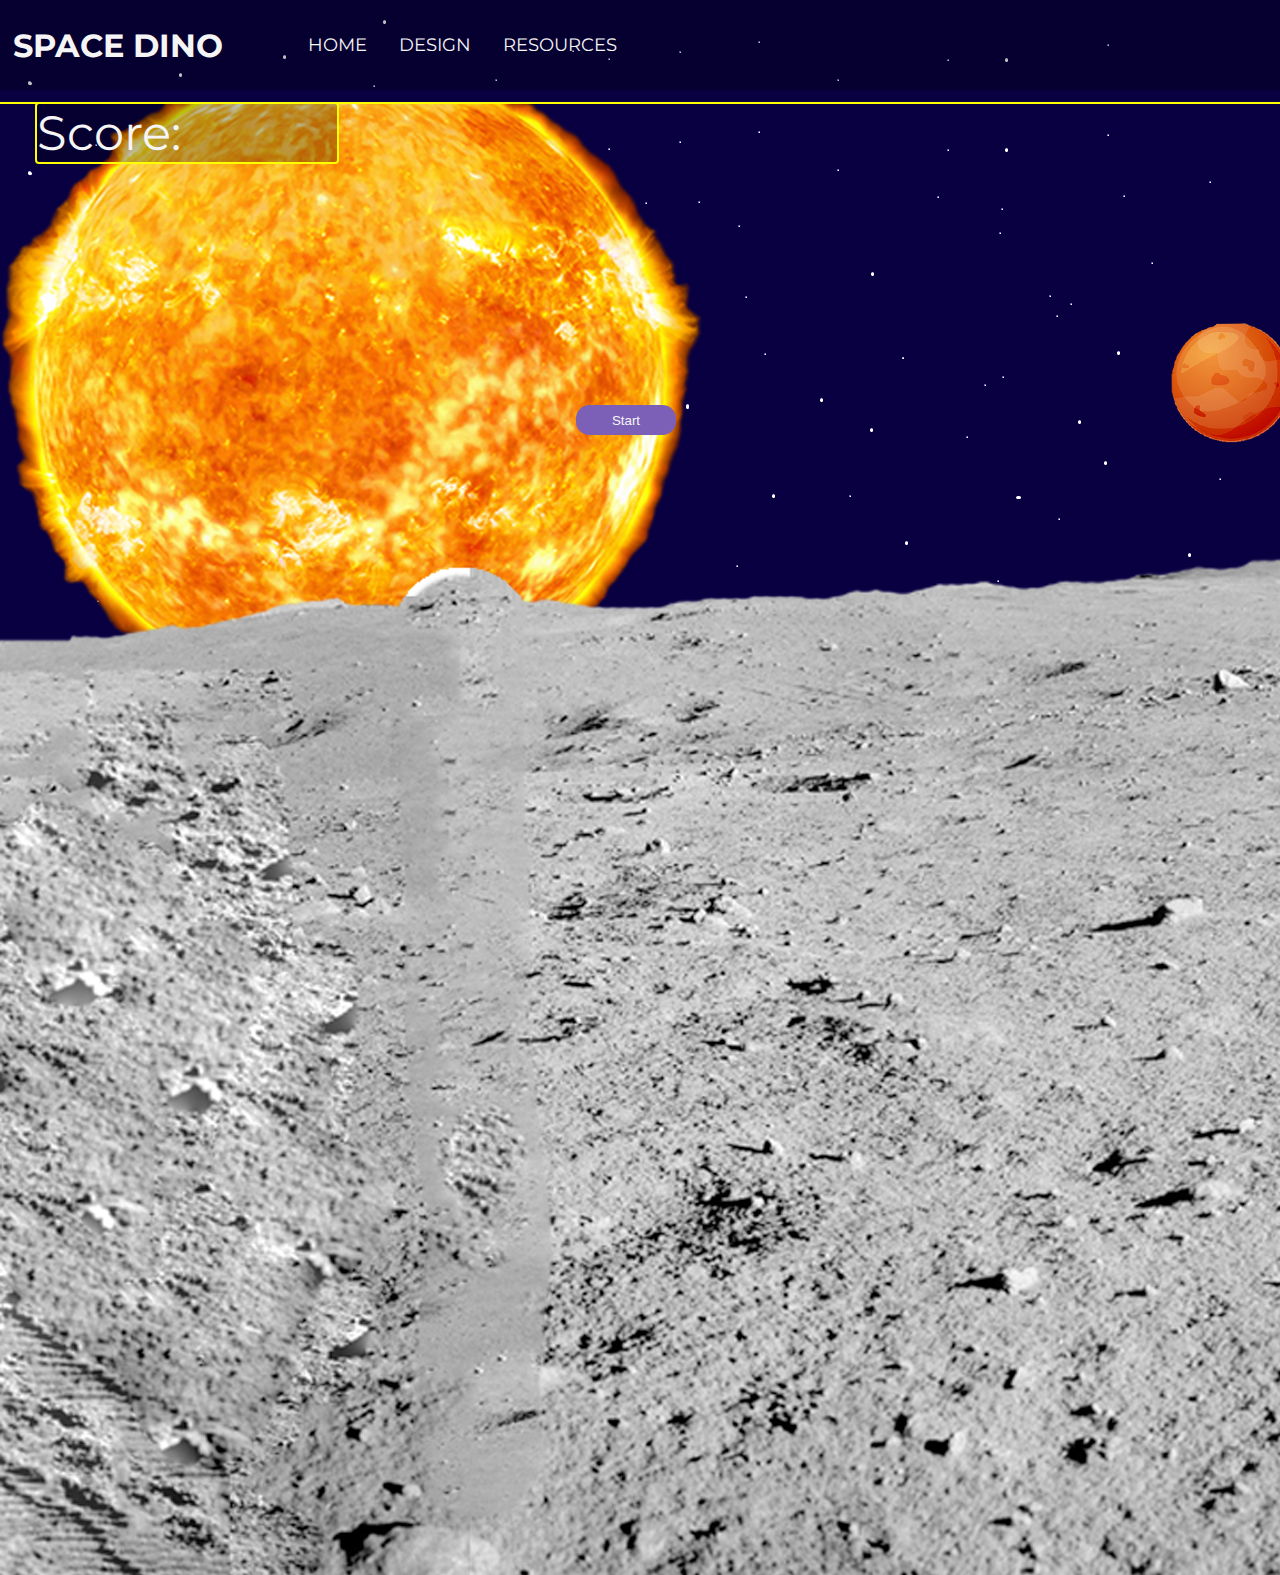
<file: WebsiteExample/gp3_javascript_group_5/HTML/index.html>
<!DOCTYPE html>
<html> 
    
    <head> 
        <meta charset="UTF-8">
        <title>Group Project 1</title>
        <link rel="stylesheet" href="../CSS/index.css">
        <!-- These links are for the font. Using "Montserrat" -->
        <link rel="preconnect" href="https://fonts.gstatic.com">
        <link href="https://fonts.googleapis.com/css2?family=Montserrat&display=swap" rel="stylesheet">
    </head>
    
    <body><!-- The body is split into 2 parts, The overhead menu and the rest of the content -->

        
        <div class = "topBar">
            <h1>SPACE DINO</h1>
            <!-- <p>The broken internet chrome game but with a new space twist.</p> -->
            <nav>

                <!-- Start of menu items -->
                <ul>
                    <li><a href="index.html">HOME</a></li>

                    <li><a href="design.html">DESIGN</a></li>
                
                    <li><a href="resources.html">RESOURCES</a></li>
                </ul>

            </nav>
        </div>
        <div class="frontPage">

            <div id=Background></div>
            <div id="Moon"></div>
            <div id="Planets"></div>
            <div id="Astroid"></div>
            <div id="Rover"></div>

            <script src="../JavaScript/index.js" defer></script>
            <script src="../JavaScript/jquery-1.11.1.js"></script>
            
            <div id="Triceratops-div"></div>

            <div>
                <p id="scoreSpot">Score: <span id="score"></span></p>
            </div>
            
            <button id="strtBttn" style="width: 100px; height: 30px; left: 45vw; top:45vh; position: fixed; z-index: 9;">Start</button>

        </div>  
    </body>
</html>
</file>
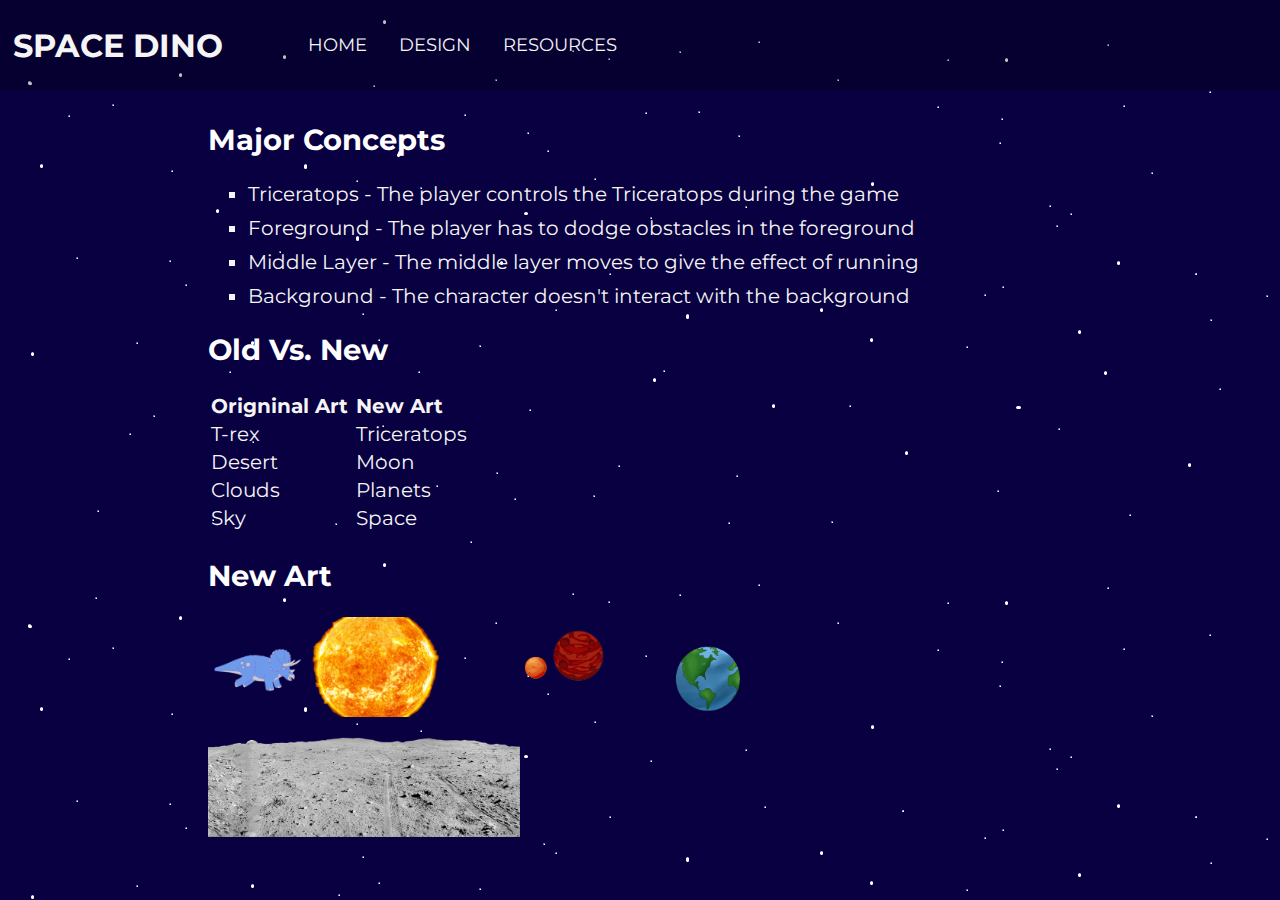
<file: WebsiteExample/gp3_javascript_group_5/HTML/design.html>
<!DOCTYPE html>
<html> 
    <head> 
        <meta charset="UTF-8">
        <title>Group Project 1</title>
        <link rel="stylesheet" href="../CSS/design.css">
        <!-- These links are for the font. Using "Montserrat" -->
        <link rel="preconnect" href="https://fonts.gstatic.com">
        <link href="https://fonts.googleapis.com/css2?family=Montserrat&display=swap" rel="stylesheet">
        
    </head>
    <!-- The body is split into 2 parts, The overhead menu and the rest of the content -->
    <body>
        <div class = "topBar">
          <h1>SPACE DINO</h1>
          <!-- <p>The broken internet chrome game but with a new space twist.</p> -->
          <nav>
  
              <!-- Start of menu items -->
              <ul>
                  <li><a href="index.html">HOME</a></li>
  
                  <li><a href="design.html">DESIGN</a></li>
              
                  <li><a href="resources.html">RESOURCES</a></li>
              </ul>
  
          </nav>
        </div>
      <!-- The following div is where the menu ends and the content starts -->
      <div class="designContent">
      <section class="majorConcepts">
        <h2>Major Concepts</h2>
        <ol>
            <li>Triceratops - The player controls the Triceratops during the game</li>
            <li>Foreground - The player has to dodge obstacles in the foreground</li>
            <li>Middle Layer - The middle layer moves to give the effect of running</li>
            <li>Background - The character doesn't interact with the background</li>
        </ol>
      </section>
      <section class="changes">
        <h2>Old Vs. New</h2>
        <table style="width:25%">
            <tr>
              <th>Origninal Art</th>
              <th>New Art</th>
            </tr>
            <tr>
              <td>T-rex</td>
              <td>Triceratops</td>
            </tr>
            <tr>
              <td>Desert</td>
              <td>Moon</td>
            </tr>
            <tr>
              <td>Clouds</td>
              <td>Planets</td>
            </tr>
            <tr>
              <td>Sky</td>
              <td>Space</td>
            </tr>
          </table>
      </section>
      <section class="newArt">
        <h2>New Art</h2>
        <p>
          <img src="../CSS/IMG/Triceratops.gif" alt="Triceratops" height="100">
          <img src="../CSS/IMG/newMiddle.png" alt="Middle" height="100">
        </p>

        <p>
          <img src="../CSS/IMG/newForeground.png" alt="Foreground" height="100">
        </p>
        
      </section> 
      </div>   
    </body>
</html>
</file>
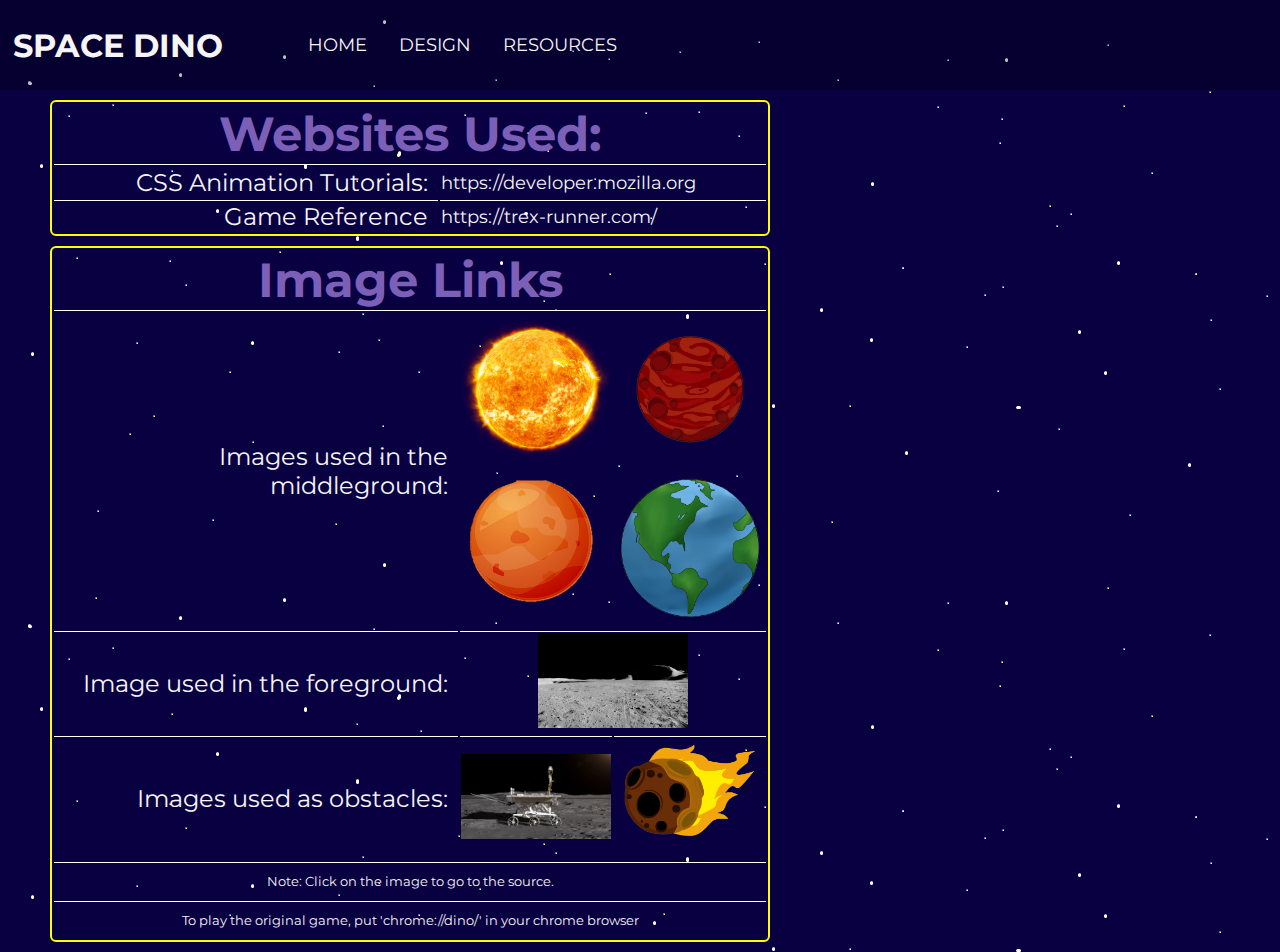
<file: WebsiteExample/gp3_javascript_group_5/HTML/resources.html>
<!DOCTYPE html>

<html>
    <head>
        <meta charset="UTF-8">
        <title>Resources</title>
        <link rel="stylesheet" href="../CSS/resources.css">
        <!-- These links are for the font. Using "Montserrat" -->
        <link rel="preconnect" href="https://fonts.gstatic.com">
        <link href="https://fonts.googleapis.com/css2?family=Montserrat&display=swap" rel="stylesheet">
    </head>
    <body><!-- The body is split into 2 parts, The overhead menu and the rest of the content -->
        <div class = "topBar">
            <h1 class="title" id="mainTitle">SPACE DINO</h1>
            <!-- <p>The broken internet chrome game but with a new space twist.</p> -->
            <nav>
    
                <!-- Start of menu items -->
                <ul>
                    <li><a href="index.html">HOME</a></li>
    
                    <li><a href="design.html">DESIGN</a></li>
                
                    <li><a href="resources.html">RESOURCES</a></li>
                </ul>
    
            </nav>
        </div>
        <div class="pageContent">    
            <!--Secton of HTML dedicated to the websites used table-->    
            <section id="tables">
                <table id="webLinks">
                    <th id="tableHead" colspan="2">Websites Used:</th>
                    <tr>
                        <td class="source">CSS Animation Tutorials:</td>
                        <td class="link"><a href="https://developer.mozilla.org/en-US/docs/Web/CSS/CSS_Animations/Using_CSS_animations">https://developer.mozilla.org</a></td>
                    </tr>
                    <tr>
                        <td class="source" id="bottom">Game Reference</td>
                        <td class="link" id="bottom"><a href="https://trex-runner.com/">https://trex-runner.com/</a></td>
                    </tr>
                </table>
            </section>
            <!--Section Dedicated to the images used section of the page-->
            <section id="tables">
                <table id="images"> 
                    <tr>
                        <th id="tableHead" colspan="3">Image Links</th>
                    </tr>
                    <tr>
                        <td rowspan="2" class="source">Images used in the middleground:</td>
                        <td><a href="https://pre00.deviantart.net/3a40/th/pre/i/2017/348/e/1/sun_on_a_transparent_background__by_prussiaart-dbwrfyf.png"><img src="../CSS/IMG/sunBase.png" alt="Base sun art, used in middleground" width="150"></a></td>
                        <td><a href="http://clipart-library.com/clipart/animated-planet-cliparts_10.htm"><img src="../CSS/IMG/Picture2.png" alt="Base planet 1 art, used in middleground" width="150"></a></td>
                    </tr>
                    <tr>
                        <td><a href="https://pngio.com/images/png-a615490.html"><img src="../CSS/IMG/Picture1.png" alt="Base planet 2 art, used in middleground" width="150"></a></td>
                        <td><a href="http://clipart-library.com/newhp/earth-planet-free-content-clip-art-png-favpng-JW2LTqw7vQ6seeLu5kt6xSqDq.jpg"><img src="../CSS/IMG/Picture3.png" alt="Base planet 3 art, used in middleground" width="150"></a></td>
                    </tr>
                    <tr>
                        <td class = "source" id="bottom">Image used in the foreground:</td>
                        <td id="bottom" colspan="2"><a href="https://wallpaperaccess.com/moon-surface"><img src="../CSS/IMG/foregroundBase.jpg" alt="Base moon art, used to make foreground" width="150"></a></td>
                    </tr>
                    <tr>
                        <td class="source" id="bottom">Images used as obstacles:</td>
                        <td id="bottom" colspan="1"><a href="https://www.irishtimes.com/news/science/space/thrilling-video-of-moon-landing-by-chinese-rover-released-1.3754722"><img src="../CSS/IMG/roverBase.jpg" alt="Base picture for the rover obstacle" width="150"></a></td>
                        <td id="bottom" colspan="1"><a href="https://www.clipartkey.com/view/ThhTxi_transparent-background-meteor-clipart/"><img src="../CSS/IMG/AstroidShort.png" alt="Astroid art, used to make obstacles" width="150"></a></td>
                    </tr>
                    <tr>
                        <td id="caption" colspan="3">Note: Click on the image to go to the source.</td>
                    </tr>
                    <tr>
                        <td id="caption" colspan="3">To play the original game, put 'chrome://dino/' in your chrome browser</td>
                    </tr>
                </table>
            </section>
        </div>
    </body>
</html>
</file>
<file: WebsiteExample/gp3_javascript_group_5/CSS/index.css>
html {
    color: whitesmoke;
    font-family:"Montserrat";
    margin: 0;
    height: 100%;
    background-image: url("../CSS/IMG/background.png");
}
        
a {
    color: whitesmoke;
    text-decoration:none;
    font-size:large;
}
a:hover{
    color:#7c60b8;
}

body {
    display:grid;
    grid-template-rows: 10% auto;
    margin: 0;
    height: 100%;
    justify-items: center;
    overflow:hidden;
    
}   

button {
    border: none;
    padding:0.5em;
    background-color: #7c60b8;
    border-radius: 1em;
    color:whitesmoke;
    outline:none;
    align-self:center;
    cursor: pointer;
}

button:hover {
    background-color: white;
    color:  #7c60b8;
}

/* This css is for the menu at the top */
.topBar {
    display:flex;
    justify-items:left;
    width:100%;
    background-color:rgba(0, 0, 0, 0.250);
    align-items: center;
    
}

.topBar>h1{
    margin:.4em;
}

nav{ 
    display:flex;
    margin: 1em; 
} 

nav>ul{
    list-style: none;
    display:grid;
    grid-template-columns:auto auto auto;
    
}

nav>ul li{
    margin: 1em;
}

.frontPage{
    justify-self: left;
}

#Triceratops-div {
    width: 330px;
    top: 350px;
    left: 0px;
    z-index: 3;
    position: absolute;
}

div#Moon {
    top: 535px;
    position: absolute;
    width:3000px;
    height:1040px;
    margin:auto;
    background-image: url(../CSS/IMG/newForeground.png);
    z-index: -1;
}

div#Planets {
    top: 100px;
    width:3000px;
    height:540px;
    position: absolute;
    margin: auto;
    background-image: url(../CSS/IMG/newMiddle.png);
    z-index: -2;
    border-top: 2px solid yellow;  
    margin-top: 2px;
}

div#Astroid {
    background-image: url(../CSS/IMG/AstroidLong.png);
    z-index: 1;
    position: absolute;
    top: 200px;
    width: 3000px;
    height: 400px;
    background-repeat: repeat;
    margin: auto;
}

div#Rover {
    z-index: 1;
    position: absolute;
    bottom: 30px;
    width: 3000px;
    height: 150px;
    background-image: url(../CSS/IMG/roverObstacle.png);
}

div#Background {
    position: absolute;
    width:3000px;
    height:540px;
    background-image: url(../CSS/IMG/background.png);
    z-index: -3;
}

#scoreSpot {
    z-index: 6;
    top: 54px;
    left: 35px;
    width: 300px;
    font-size: 36pt;
    position: absolute;
    border: 2px solid yellow;
    background-color: rgba(0, 0, 0, 0.250);
    border-radius: 4px;
}
</file>
<file: WebsiteExample/gp3_javascript_group_5/CSS/design.css>
html {
    color: whitesmoke;
    font-family:"Montserrat";
    margin: 0;
    height: 100%;
    background-image: url("../CSS/IMG/background.png");
}

body {
    display:grid;
    grid-template-rows: 10% auto;
    margin: 0;
    height: 100%;
}   

.designContent{
    margin:8px;
    padding-left:200px;
 
}

h2 {
    color:#ffffff;
    font-size: 22pt;
}

a {
    color: whitesmoke;
    text-decoration:none;
    font-size:large;
}
a:hover{
    color:#7c60b8;
}

/* This css is for the menu at the top */
.topBar {
    display:flex;
    justify-items:left;
    width:100%;
    background-color:rgba(0, 0, 0, 0.250);
    align-items: center;
}

.topBar>h1{
    margin:.4em; 
}

nav{ 
    display:flex;
    margin: 1em;
} 

nav>ul{
    list-style: none;
    display:grid;
    grid-template-columns:auto auto auto;
    
}

nav>ul li{
    margin: 1em;
}

.majorConcepts>ol{
    list-style-type:square;
}


.majorConcepts>ol>li{
    margin: 10px 0;
    font-size: 15pt;
}

.changes>table,td,th{
    font-size: 15pt;
}

.changes>table,th{
    text-align: left;
}

.newArt>img{
    width: auto;
}
</file>
<file: WebsiteExample/gp3_javascript_group_5/CSS/resources.css>
html {
    color: whitesmoke;
    font-family:"Montserrat";
    margin: 0px;
    height: 100%;
    background-image: url("../CSS/IMG/background.png");
}
body {
    display:grid;
    grid-template-rows: 10% auto;
    margin: 0;
    height: 100%;
    justify-items: center;
}
.pageContent{
    justify-self:flex-start;
} 
#tables {
    display: flex;
    flex-direction: column;
    margin: 10px;
    margin-left: 50px;
}
#webLinks {
    border: 2px solid yellow;
    border-radius: 6px;
    width: 80vh;
}
#images {
    border: 2px solid yellow;
    border-radius: 6px;
    width: 80vh;
    text-align: center;
}
#tableHead {
    font-size: 36pt;
    color: #7c60b8;
    border-bottom: white 1px solid;
    text-align: center;
}
.source {
    padding-right: 10px;
    width: auto;
    font-size: 1.5rem;
    text-align: end;
}
#link {
    font-size-adjust: 1.5rem;
    padding: 10px;
}
#bottom {
    border-top: 1px solid white;
}
#caption {
    text-align: center;
    font-size: 10pt;
    border-top: 1px solid white;
    padding: 10px;
}
a {
    color: whitesmoke;
    text-decoration: none;
    font-size: large;
}
a:hover{
    color:#7c60b8;
}
img:hover {
    width: 148px;
    border: 1px solid yellow;
}

/* This css is for the menu at the top */
.topBar {
    display:flex;
    justify-items:left;
    width:100%;
    background-color:rgba(0, 0, 0, 0.250);
    align-items: center;
    
}

.topBar>h1{
    margin:.4em;
}

nav{ 
    display:flex;
    margin: 1em; 
} 

nav>ul{
    list-style: none;
    display:grid;
    grid-template-columns:auto auto auto;
    
}

nav>ul li{
    margin: 1em;
}
</file>
